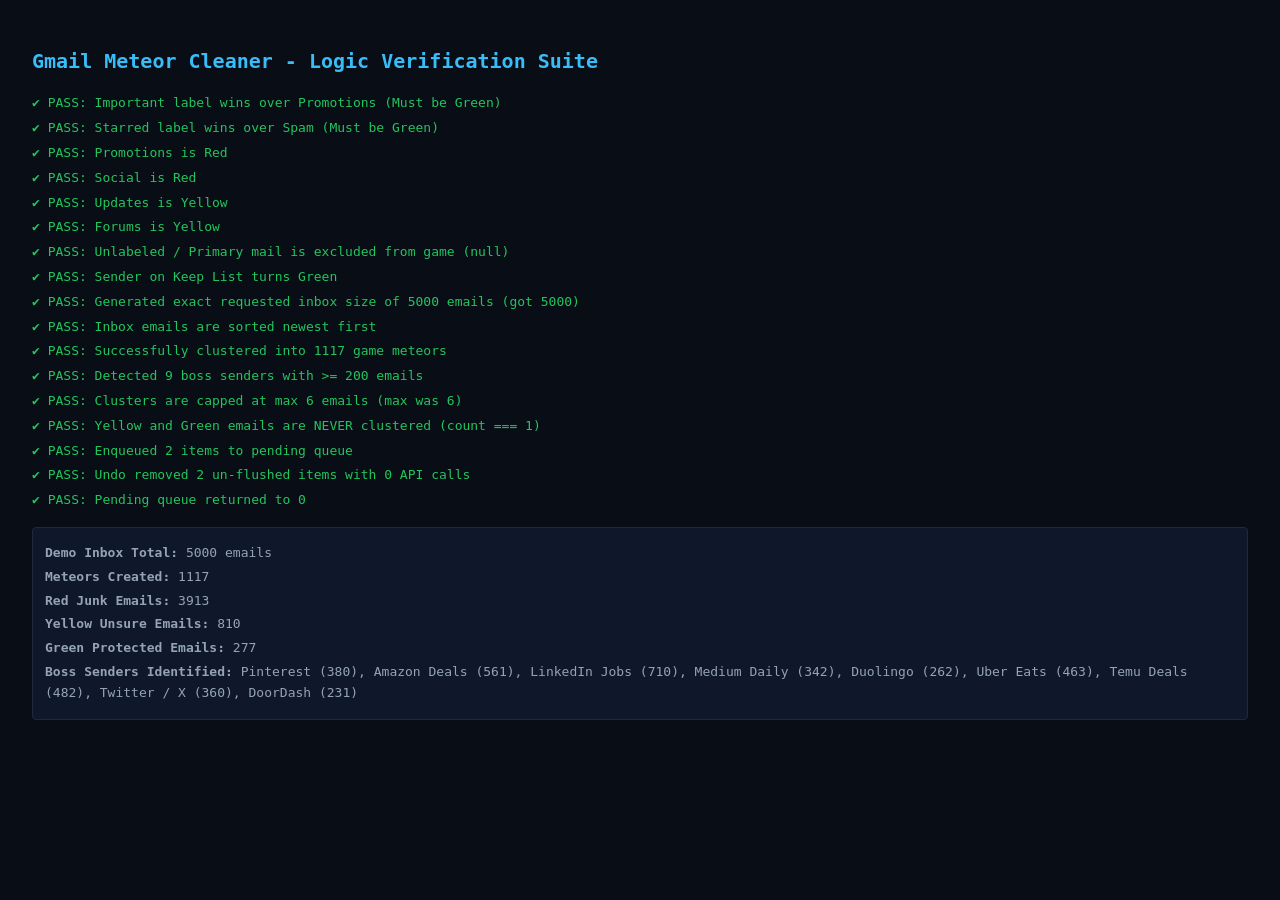
<file: tests/test-runner.html>
<!DOCTYPE html>
<html lang="en">
<head>
  <meta charset="UTF-8">
  <title>Gmail Meteor Cleaner - Unit Tests</title>
  <style>
    body {
      background: #090d16;
      color: #f8fafc;
      font-family: monospace;
      padding: 24px;
      line-height: 1.6;
    }
    h1 { color: #38bdf8; font-size: 20px; margin-bottom: 16px; }
    .test-pass { color: #22c55e; margin: 4px 0; }
    .test-fail { color: #ef4444; font-weight: bold; margin: 4px 0; }
    .test-box { background: #0f172a; border: 1px solid #1e293b; padding: 12px; margin-top: 16px; border-radius: 4px; }
    .stat-row { color: #94a3b8; margin: 3px 0; }
  </style>

  <!-- Load dependencies in sequence -->
  <script src="../js/config.js"></script>
  <script src="../js/classifier.js"></script>
  <script src="../js/clusterer.js"></script>
  <script src="../js/mock-data.js"></script>
  <script src="../js/trash-queue.js"></script>
</head>
<body>
  <h1>Gmail Meteor Cleaner - Logic Verification Suite</h1>
  <div id="results">Running tests...</div>

  <script>
    (async function runTests() {
      const results = [];

      function assert(condition, message) {
        if (condition) {
          results.push(`<div class="test-pass">✔ PASS: ${message}</div>`);
        } else {
          results.push(`<div class="test-fail">✘ FAIL: ${message}</div>`);
        }
      }

      // --- TEST 1: Email Classification (PRD Section 8) ---
      const classifier = new window.EmailClassifier();

      // 1.1 Important wins over Promotions
      const email1 = { id: '1', labelIds: ['CATEGORY_PROMOTIONS', 'IMPORTANT'], sender: 'promo@store.com' };
      const res1 = classifier.classify(email1);
      assert(res1 && res1.color === 'green', 'Important label wins over Promotions (Must be Green)');

      // 1.2 Starred wins over Spam
      const email2 = { id: '2', labelIds: ['SPAM', 'STARRED'], sender: 'spam@bad.com' };
      const res2 = classifier.classify(email2);
      assert(res2 && res2.color === 'green', 'Starred label wins over Spam (Must be Green)');

      // 1.3 Promotions is Red
      const email3 = { id: '3', labelIds: ['CATEGORY_PROMOTIONS'], sender: 'news@deals.com' };
      const res3 = classifier.classify(email3);
      assert(res3 && res3.color === 'red', 'Promotions is Red');

      // 1.4 Social is Red
      const email4 = { id: '4', labelIds: ['CATEGORY_SOCIAL'], sender: 'alert@social.com' };
      const res4 = classifier.classify(email4);
      assert(res4 && res4.color === 'red', 'Social is Red');

      // 1.5 Updates is Yellow
      const email5 = { id: '5', labelIds: ['CATEGORY_UPDATES'], sender: 'ci@builds.com' };
      const res5 = classifier.classify(email5);
      assert(res5 && res5.color === 'yellow', 'Updates is Yellow');

      // 1.6 Forums is Yellow
      const email6 = { id: '6', labelIds: ['CATEGORY_FORUMS'], sender: 'digest@forum.org' };
      const res6 = classifier.classify(email6);
      assert(res6 && res6.color === 'yellow', 'Forums is Yellow');

      // 1.7 Primary unlabeled mail is excluded (null)
      const email7 = { id: '7', labelIds: ['INBOX'], sender: 'friend@personal.com' };
      const res7 = classifier.classify(email7);
      assert(res7 === null, 'Unlabeled / Primary mail is excluded from game (null)');

      // 1.8 Keep list sender always turns Green
      classifier.addToKeepList('news@deals.com');
      const res8 = classifier.classify(email3);
      assert(res8 && res8.color === 'green', 'Sender on Keep List turns Green');

      // --- TEST 2: Demo Inbox Generation (5,000 emails) ---
      const inbox = window.generateDemoInbox(5000);
      assert(inbox.length === 5000, `Generated exact requested inbox size of 5000 emails (got ${inbox.length})`);
      assert(inbox[0].timestamp >= inbox[inbox.length - 1].timestamp, 'Inbox emails are sorted newest first');

      // --- TEST 3: Clustering & Boss Detection ---
      const classifiedDemo = inbox.map(email => ({
        email,
        classification: classifier.classify(email),
      })).filter(item => item.classification !== null);

      const clustered = window.EmailClusterer.cluster(classifiedDemo);
      assert(clustered.meteors.length > 0, `Successfully clustered into ${clustered.meteors.length} game meteors`);
      assert(clustered.bossSenders.length > 0, `Detected ${clustered.bossSenders.length} boss senders with >= 200 emails`);

      const maxCluster = Math.max(...clustered.meteors.filter(m => m.type !== 'boss').map(m => m.count));
      assert(maxCluster <= window.CONFIG.CLUSTERING.MAX_CLUSTER_SIZE, `Clusters are capped at max ${window.CONFIG.CLUSTERING.MAX_CLUSTER_SIZE} emails (max was ${maxCluster})`);

      const yellowMax = Math.max(...clustered.meteors.filter(m => m.color === 'yellow').map(m => m.count));
      const greenMax = Math.max(...clustered.meteors.filter(m => m.color === 'green').map(m => m.count));
      assert(yellowMax === 1 && greenMax === 1, 'Yellow and Green emails are NEVER clustered (count === 1)');

      // --- TEST 4: Trash Queue & Undo Engine ---
      let flushedCount = 0;
      let restoredCount = 0;
      const testQueue = new window.TrashQueue({
        onFlush: async (ids) => { flushedCount += ids.length; },
        onUndo: async (ids) => { restoredCount += ids.length; },
      });

      testQueue.enqueue([{ id: 'm1' }, { id: 'm2' }], 20);
      assert(testQueue.getCounts().queued === 2, 'Enqueued 2 items to pending queue');

      const undoRes = await testQueue.undoLatest();
      assert(undoRes.restoredCount === 2, 'Undo removed 2 un-flushed items with 0 API calls');
      assert(testQueue.getCounts().queued === 0, 'Pending queue returned to 0');

      testQueue.stop();

      // Render results
      document.getElementById('results').innerHTML = results.join('') + `
        <div class="test-box">
          <div class="stat-row"><strong>Demo Inbox Total:</strong> ${inbox.length} emails</div>
          <div class="stat-row"><strong>Meteors Created:</strong> ${clustered.meteors.length}</div>
          <div class="stat-row"><strong>Red Junk Emails:</strong> ${clustered.stats.totalRedEmails}</div>
          <div class="stat-row"><strong>Yellow Unsure Emails:</strong> ${clustered.stats.totalYellowEmails}</div>
          <div class="stat-row"><strong>Green Protected Emails:</strong> ${clustered.stats.totalGreenEmails}</div>
          <div class="stat-row"><strong>Boss Senders Identified:</strong> ${clustered.bossSenders.map(b => b.senderName + ' (' + b.count + ')').join(', ')}</div>
        </div>
      `;
    })();
  </script>
</body>
</html>
</file>
